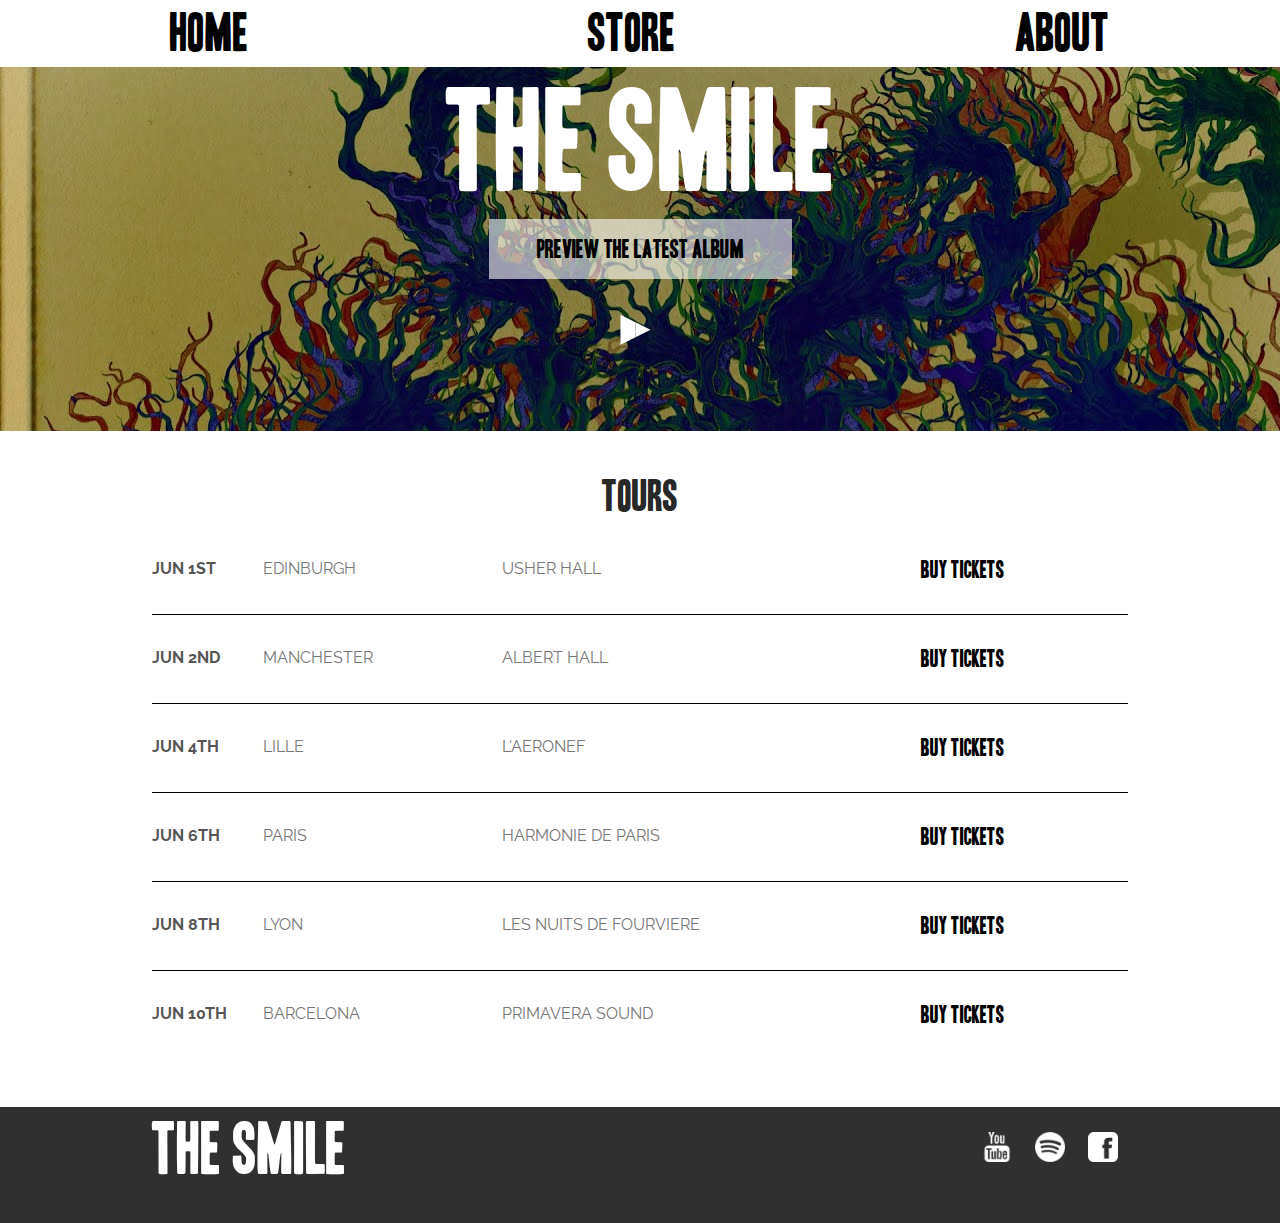
<file: index.html>
<!DOCTYPE html>
<html>
    <head>
        <title>THE SMILE</title>
        <meta name="description" content="This is the description">
        <link rel="stylesheet" href="style.css">
    </head>
    <body class="text-color text-font" >
        <header class="main-header">
            <nav class="nav main-nav">
                <ul>
                    <li><a href="index.html">HOME</a></li>
                    <li><a href="store.html">STORE</a></li>
                    <li><a href="about.html">ABOUT</a></li>
                </ul>
            </nav>
            <h1 class="band-name band-name-large">THE SMILE</h1>
            <div class="container">
                <button class="btn btn-header">Preview the Latest Album</button>

                <span id="play-button-container">
                    <span class="play-button play-button-before"></span>
                    <span class="play-button play-button-after"></span>
                </span>

                <!--<button class="btn btn-header btn-play" type="button">&#9658;</button>-->
                
            </div> 
        </header>
        <section class="content-section container">
            <h2 class="section-header">TOURS</h2>
            <div>
                <div class="tour-row">
                    <span class="tour-item tour-date">JUN 1ST</span>
                    <span class="tour-item tour-city">EDINBURGH</span>
                    <span class="tour-item tour-arena">USHER HALL</span>
                    <button type="button" class="btn tour-item tour-btn btn-primary">BUY TICKETS</button>
                </div>
                <div class="tour-row">
                    <span class="tour-item tour-date">JUN 2ND</span>
                    <span class="tour-item tour-city">MANCHESTER</span>
                    <span class="tour-item tour-arena">ALBERT HALL</span>
                    <button type="button" class="btn tour-item tour-btn btn-primary">BUY TICKETS</button>
                </div>
                <div class="tour-row">
                    <span class="tour-item tour-date">JUN 4TH</span>
                    <span class="tour-item tour-city">LILLE</span>
                    <span class="tour-item tour-arena">L'AERONEF</span>
                    <button type="button" class="btn tour-item tour-btn btn-primary">BUY TICKETS</button>
                </div>
                <div class="tour-row">
                    <span class="tour-item tour-date">JUN 6TH</span>
                    <span class="tour-item tour-city">PARIS</span>
                    <span class="tour-item tour-arena">HARMONIE DE PARIS</span>
                    <button type="button" class="btn tour-item tour-btn btn-primary">BUY TICKETS</button>
                </div>
                <div class="tour-row">
                    <span class="tour-item tour-date">JUN 8TH</span>
                    <span class="tour-item tour-city">LYON</span>
                    <span class="tour-item tour-arena">LES NUITS DE FOURVIERE</span>
                    <button type="button" class="btn tour-item tour-btn btn-primary">BUY TICKETS</button>
                </div>
                <div class="tour-row">
                    <span class="tour-item tour-date">JUN 10TH</span>
                    <span class="tour-item tour-city">BARCELONA</span>
                    <span class="tour-item tour-arena">PRIMAVERA SOUND</span>
                    <button type="button" class="btn tour-item tour-btn btn-primary">BUY TICKETS</button>
                </div>
            </div>
        </section>
        <footer class="main-footer">
            <div class="container main-footer-container">
                <h3 class="band-name">The Smile</h3>
                <ul class="nav footer-nav">
                    <li>
                        <a href="https://www.youtube.com/channel/UCym53v2ao-wXBhSUIKxAekw" target="_blank">
                            <img src="./images/YouTube Logo.png">
                        </a>
                    </li>
                    <li>
                        <a href="https://open.spotify.com/artist/6styCzc1Ej4NxISL0LiigM?si=6qh5ESiKQp6Us0pvr1g8rA" target="_blank">
                            <img src="./images/Spotify Logo.png">
                        </a>
                    </li>
                    <li>
                        <a href="https://www.facebook.com/thesmiletheband" target="_blank">
                            <img src="./images/Facebook Logo.png">
                        </a>
                    </li>
                </ul>
            </div>
        </footer>
    </body>

</html>
</file>
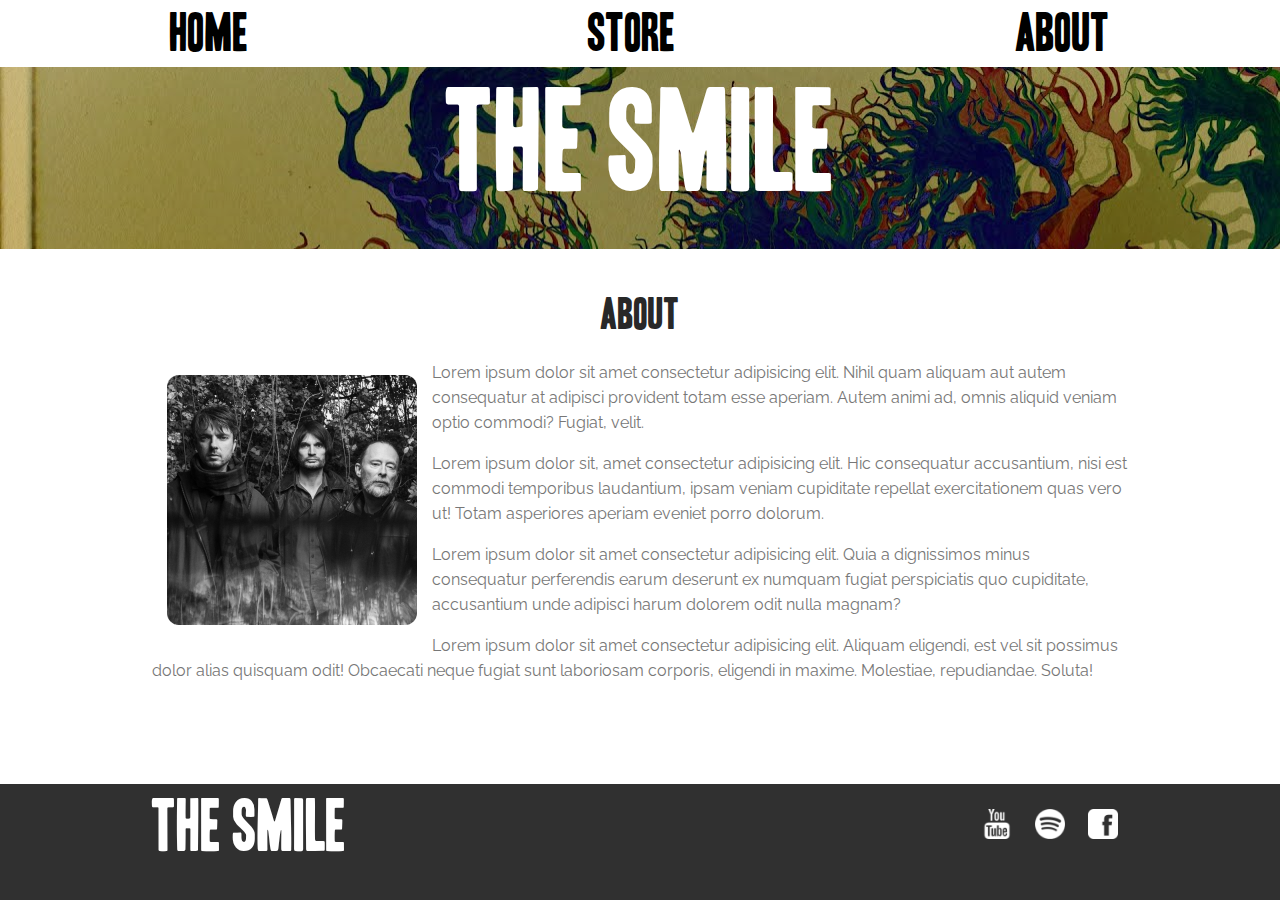
<file: about.html>
<!DOCTYPE html>
<html>
    <head>
        <title>THE SMILE | About</title>
        <meta name="description" content="This is the description">
        <link rel="stylesheet" href="style.css" />
    </head>
    <body class="text-color text-font">
        <header class="main-header">
            <nav class="nav main-nav">
                <ul>
                    <li><a href="index.html">HOME</a></li>
                    <li><a href="store.html">STORE</a></li>
                    <li><a href="about.html">ABOUT</a></li>
                </ul>
            </nav>
            <h1 class="band-name band-name-large">THE SMILE</h1>
        </header>

        <section class="content-section container">
            <h2 class="section-header">ABOUT</h2>
            <img class="about-band-image" src="images/Band.jpg">
            <p>Lorem ipsum dolor sit amet consectetur adipisicing elit. Nihil quam aliquam aut autem consequatur at adipisci provident totam esse aperiam. Autem animi ad, omnis aliquid veniam optio commodi? Fugiat, velit.</p>
            <p>Lorem ipsum dolor sit, amet consectetur adipisicing elit. Hic consequatur accusantium, nisi est commodi temporibus laudantium, ipsam veniam cupiditate repellat exercitationem quas vero ut! Totam asperiores aperiam eveniet porro dolorum.</p>
            <p>Lorem ipsum dolor sit amet consectetur adipisicing elit. Quia a dignissimos minus consequatur perferendis earum deserunt ex numquam fugiat perspiciatis quo cupiditate, accusantium unde adipisci harum dolorem odit nulla magnam?</p>
            <p>Lorem ipsum dolor sit amet consectetur adipisicing elit. Aliquam eligendi, est vel sit possimus dolor alias quisquam odit! Obcaecati neque fugiat sunt laboriosam corporis, eligendi in maxime. Molestiae, repudiandae. Soluta!</p>
        </section>
        
        <footer class="main-footer">
            <div class="container main-footer-container">
                <h3 class="band-name">The Smile</h3>
                <ul class="nav footer-nav">
                    <li>
                        <a href="https://www.youtube.com/channel/UCym53v2ao-wXBhSUIKxAekw" target="_blank">
                            <img src="./images/YouTube Logo.png">
                        </a>
                    </li>
                    <li>
                        <a href="https://open.spotify.com/artist/6styCzc1Ej4NxISL0LiigM?si=6qh5ESiKQp6Us0pvr1g8rA" target="_blank">
                            <img src="./images/Spotify Logo.png">
                        </a>
                    </li>
                    <li>
                        <a href="https://www.facebook.com/thesmiletheband" target="_blank">
                            <img src="./images/Facebook Logo.png">
                        </a>
                    </li>
                </ul>
            </div>
        </footer>
    </body>

</html>
</file>
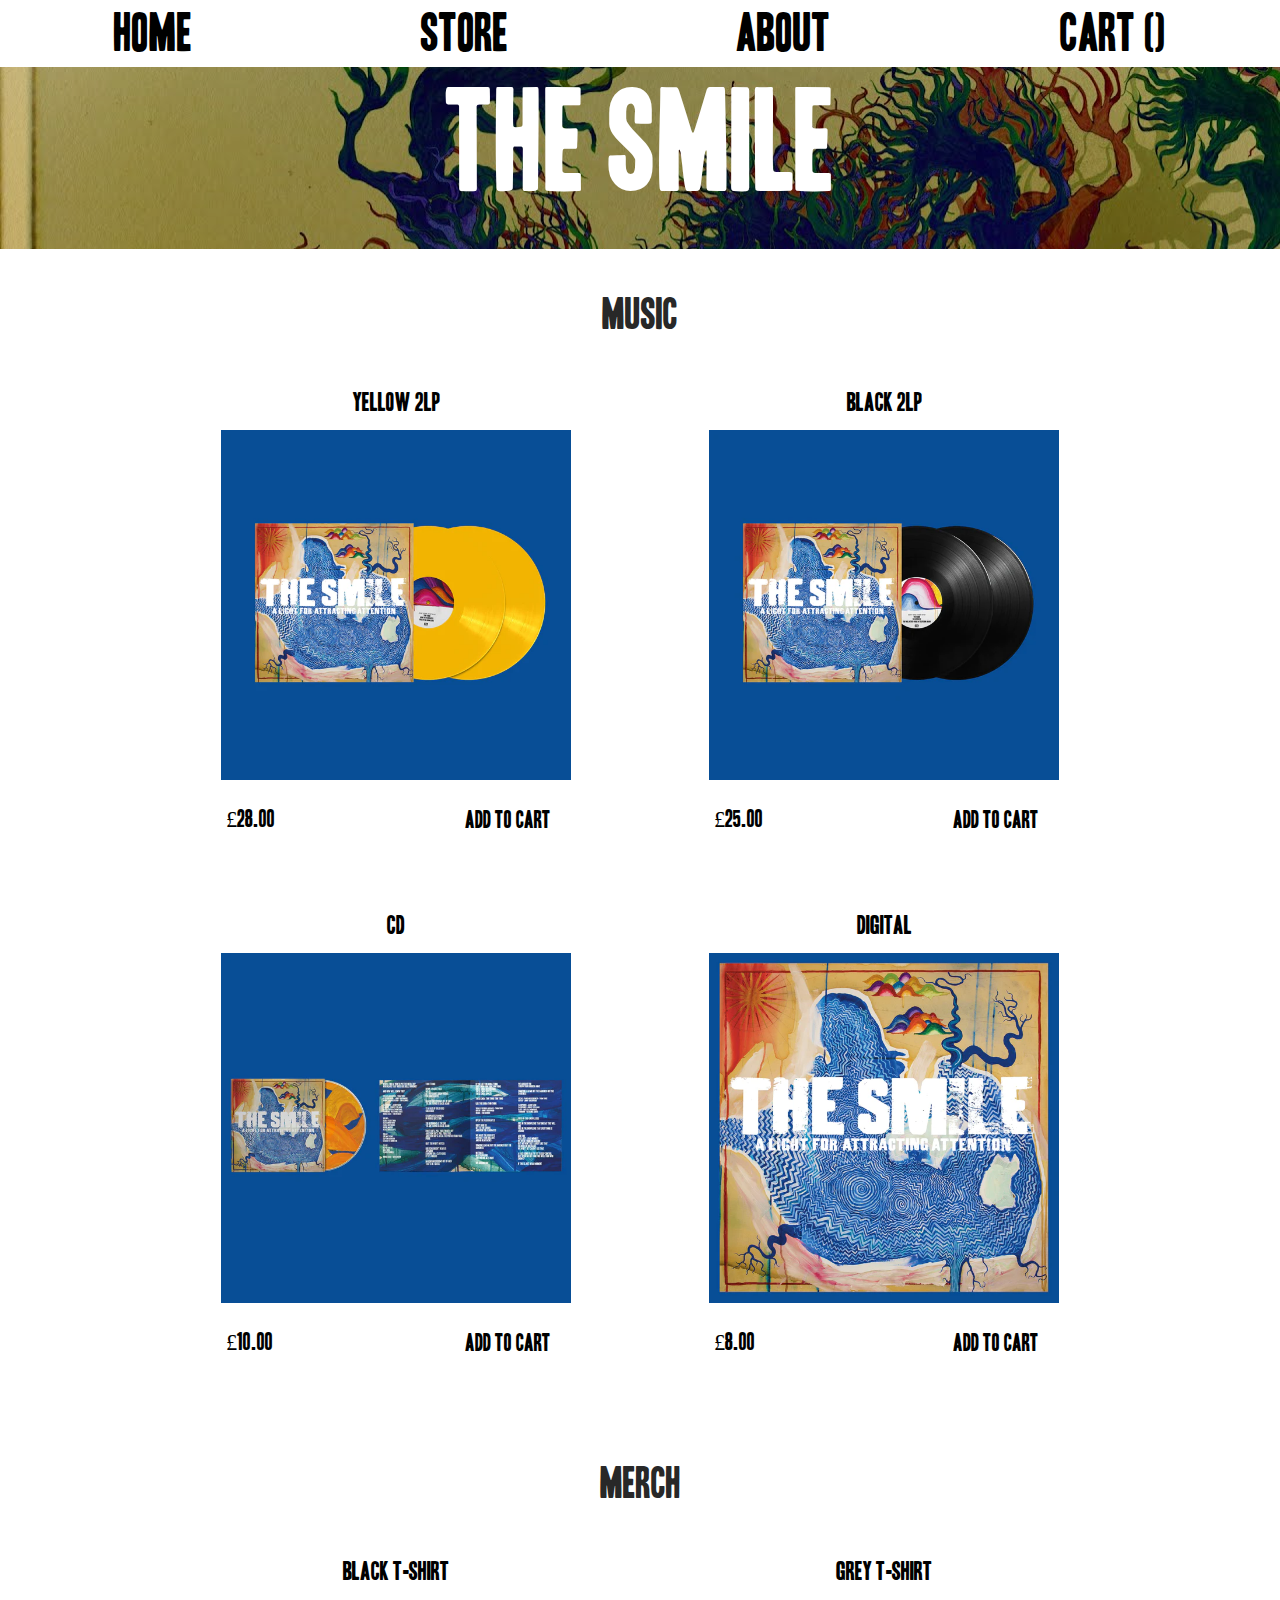
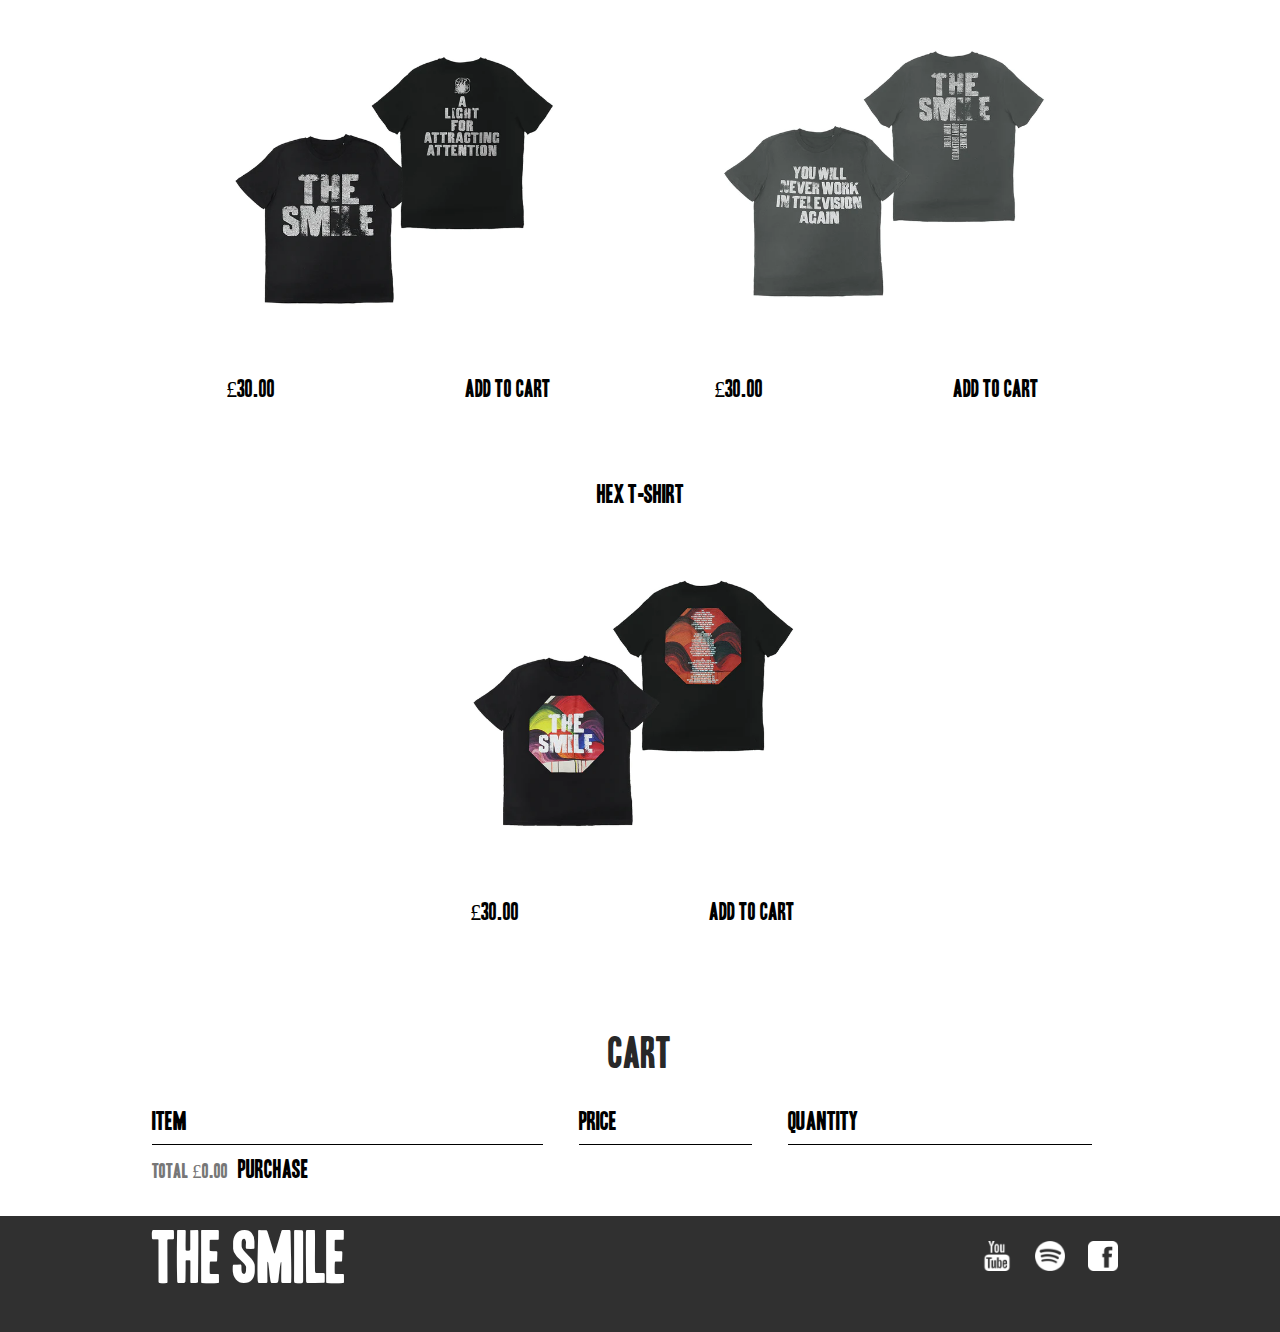
<file: store.html>
<!DOCTYPE html>
<html>
    <head>
        <title>THE SMILE | Store</title>
        <meta name="description" content="This is the description">
        <link rel="stylesheet" href="style.css">
    </head>
    <body class="text-color text-font">
         <header class="main-header">
                <nav class="nav main-nav">
                    <ul>
                        <li><a href="index.html">HOME</a></li>
                        <li><a href="store.html">STORE</a></li>
                        <li><a href="about.html">ABOUT</a></li>
                        <li><a href="javascript:void(0)">CART (<span id="cart-number"></span>)</a></li>
                    </ul>
                </nav>
                <h1 class="band-name band-name-large">THE SMILE</h1>
        </header>
        
        <section class="container content-section">
            <h2 class="section-header">MUSIC</h2>
            <div class="shop-items">
                <div class="shop-item">
                    <span class="shop-item-title">YELLOW 2LP</span>
                    <img class="shop-item-image" src="./images/Yellow Vinyl.webp">
                    <div class="shop-item-details">
                        <span class="shop-item-price">£28.00</span>
                        <button class="btn btn-primary shop-item-button" role="button">ADD TO CART</button>
                    </div>
                </div>
                <div class="shop-item">
                    <span class="shop-item-title">BLACK 2LP</span>
                    <img class="shop-item-image" src="./images/Black Vinyl.webp">
                    <div class="shop-item-details">
                        <span class="shop-item-price">£25.00</span>
                        <button class="btn btn-primary shop-item-button" role="button">ADD TO CART</button>
                    </div>   
                </div>
                <div class="shop-item">
                    <span class="shop-item-title">CD</span>
                    <img class="shop-item-image" src="./images/CD.webp">
                    <div class="shop-item-details">
                        <span class="shop-item-price">£10.00</span>
                        <button class="btn btn-primary shop-item-button"  role="button">ADD TO CART</button>
                    </div>
                </div>
                <div class="shop-item">
                    <span class="shop-item-title">DIGITAL</span>
                    <img class="shop-item-image" src="./images/Digital.webp">
                    <div class="shop-item-details">
                        <span class="shop-item-price">£8.00</span>
                        <button class="btn btn-primary shop-item-button" role="button">ADD TO CART</button>
                    </div>
                </div>
            </div>
        </section>

        <section class="container content-section">
            <h2 class="section-header">MERCH</h2>
            <div class="shop-items">
                <div class="shop-item">
                    <span class="shop-item-title">BLACK T-SHIRT</span>
                    <img class="shop-item-image" src="./images/Blk TShirt.webp">
                    <div class="shop-item-details">
                        <span class="shop-item-price">£30.00</span>
                        <button class="btn btn-primary shop-item-button" role="button">ADD TO CART</button>
                    </div>
                </div>
                <div class="shop-item">   
                    <span class="shop-item-title">GREY T-SHIRT</span>
                    <img class="shop-item-image" src="./images/Gry TShirt.webp">
                    <div class="shop-item-details">
                        <span class="shop-item-price">£30.00</span>
                        <button class="btn btn-primary shop-item-button" role="button">ADD TO CART</button>
                    </div>
                </div>
                <div class="shop-item">  
                    <span class="shop-item-title">HEX T-SHIRT</span>
                    <img class="shop-item-image" src="./images/Hex TShirt.webp">
                    <div class="shop-item-details">
                        <span class="shop-item-price">£30.00</span>
                        <button class="btn btn-primary shop-item-button" role="button">ADD TO CART</button>
                    </div> 
                </div>
            </div>
        </section>

        <section class="container content-section">
            <h2 class="section-header">CART</h2>
            <div class="cart-row">
                <span class="cart-item cart-header cart-column">ITEM</span>
                <span class="cart-price cart-header cart-column">PRICE</span>
                <span class="cart-quantity cart-header cart-column">QUANTITY</span>
            </div>
            <div class="cart-items">
            </div>
            <div class="cart-total">
                <span class="cart-total-title">Total</span>
                <span class="cart-total-price">£0.00</span>
                <button class="btn-primary btn-purchase" role="button">PURCHASE</button>
            </div>
        </section>

        <footer class="main-footer">
            <div class="container main-footer-container">
                <h3 class="band-name">The Smile</h3>
                <ul class="nav footer-nav">
                    <li>
                        <a href="https://www.youtube.com/channel/UCym53v2ao-wXBhSUIKxAekw" target="_blank">
                            <img src="./images/YouTube Logo.png">
                        </a>
                    </li>
                    <li>
                        <a href="https://open.spotify.com/artist/6styCzc1Ej4NxISL0LiigM?si=6qh5ESiKQp6Us0pvr1g8rA" target="_blank">
                            <img src="./images/Spotify Logo.png">
                        </a>
                    </li>
                    <li>
                        <a href="https://www.facebook.com/thesmiletheband" target="_blank">
                            <img src="./images/Facebook Logo.png">
                        </a>
                    </li>
                </ul>
            </div>
        </footer>
    </body>

    <script src="store.js" async></script>

</html>
</file>
<file: style.css>
@import url(https://fonts.googleapis.com/css?family=Raleway);

@font-face {
    font-family: "Toronto Gothic";
    src: url("Fonts/Toronto Gothic.woff") format("woff"),
         url("Fonts/Toronto Gothic.woff2") format("woff2");
    font-weight: normal;
    font-style: normal;
 }

* {
    box-sizing: border-box;
}

body {
    min-height: 100vh;
    margin: 0;
    padding: 0;
    color: #777;
    font-family: Raleway;
    display: flex;
    flex-direction: column;
}

.nav ul {
    display: flex;
    justify-content: space-around;
    padding: 0;
    margin: 0;
}

.nav li {
        display: inline;
}

.nav a {
    display: inline-block;
    padding: .1em;
    color: black;
    text-decoration: none;
    transition: color 0.1s ease;
}

.main-nav {
    background-color: white;
    text-align: center;
    font-family: "Toronto Gothic";
    font-size: 3em;
    font-weight: 100;
    /*border-bottom: 1px solid rgba(0, 0, 0, 1); 
    Nav bar bottom border*/

}

.nav a:hover {
    color:rgba(0, 128, 255, 0.8);
}

.main-header {
    background-color: rgba(0, 0, 0, .2);
    background-image: url("./images/Background.jpg");
    background-blend-mode: multiply;
    background-size: cover;
    padding-bottom: 30px;
    margin-bottom: 20px;
    height: 1000px auto;
}

.band-name {
    text-align: center;
    margin: 0;
    font-size: 4em;
    font-family: "Toronto Gothic";
    font-weight: normal;
    color: white;
}

.band-name-large {
    font-size: 8em;
}

.content-section {
    line-height: 25px;
    margin: 1em;
}

.container {
    min-width: 80%;
    max-width: 900px;
    margin: 0 auto;
    padding: 0 1.5em;
    padding-bottom: 2em;
}

.section-header {
    font-family: "Toronto Gothic";
    font-weight: normal;
    color: rgb(40, 40, 40);
    text-align: center;
    font-size: 2.5em;
}

.about-band-image {
    float: left;
    height: 250px;
    width: 250px;
    margin: 15px;
    /*border-radius: 50%;  Creates a circle*/
    border-radius: 12px;
}

.main-footer {
    margin-top: auto;
    background-color: rgb(48, 48, 48);
    color: white;
    padding: .25em 0;
    
}

.main-footer-container {
    display: flex;
    align-items: center;
}

.main-footer-container ul {
    flex-grow: 1;
    text-align: end;
}

.footer-nav li {
    padding: 0 .5em;
}

.footer-nav img {
    width: 30px;
    height: 30px;
    transition: filter 0.2s ease;
}

.footer-nav img:hover {
    filter: invert(40%)
}

.btn {
    text-align: center;
    vertical-align: middle;
    padding: .67em;
    cursor: pointer;
}

.btn-header {
    display: block;
    margin: 0 auto;
    color: black;
    border: none;
   /* border: 2px solid #000000; Border on button*/
    background-color: rgba(255, 255, 255, 0.6);
    border-radius: 0;
    font-family: "Toronto Gothic";
    font-size: 1.5em;
    font-weight: lighter;
    padding-left: 2em;
    padding-right: 2em;
    margin-bottom: 1.5em;
}

.btn-header:hover {
    color:rgba(0, 128, 255, 0.8);
    background-color: rgba(255, 255, 255, 0.55);
}

#play-button-container {
    display: inline-block;
    width: 50px;
    height: 50px;
    cursor: pointer;
    
    margin-inline: 48%;
  }

 .play-button {
    display: inline-block;
    position: absolute;
    width: 30px;
    height: 30px;
    background: #fff;
    transition: clip-path .3s ease;
  }

  .play-button-before {
    clip-path: polygon(0 0, 50% 25%, 50% 75%, 0% 100%);
  }

  .play-button-after {
    clip-path: polygon(50% 25%, 100% 50%, 100% 50%, 50% 75%);
  }

  #play-button-container:hover .play-button-before {
    clip-path: polygon(0 0, 30% 0, 30% 100%, 0% 100%);
  }

  #play-button-container:hover .play-button-after{
    clip-path: polygon(70% 0, 100% 0, 100% 100%, 70% 100%)
  }

/* Old button
.btn-play {
    display: block;
    margin: 0 auto;
    border-radius: 50%;
    font-size: 1.5em;
    padding: 0;
    width: 80px;
    height: 80px;
}*/

.tour-row {
    border-bottom: 1px solid black;
    padding-bottom: 1em;
    margin-bottom: 1em;
}

.tour-row:last-child {
    border-bottom: none;
}

.tour-item {
    display: inline-block;
    padding-right: .5em;

}

.tour-date {
    color: #555;
    font-weight: bold;
    width: 11%;
}

.tour-city {
    width: 24%;
}

.tour-arena {
    width: 41%;
}

.tour-btn {
    max-width: 20%;
}

.btn-primary {
    background-color: white;
    color: black;
    border: none;
    font-family: "Toronto Gothic";
    font-size: 1.4em;
    transition: color 0.1s ease;
}

.btn-primary:hover {
    color:rgba(0, 128, 255, 0.8);
}

.shop-item {
    margin: 30px;
}

.shop-item-title {
    display: block;
    width: 100%;
    text-align: center;
    font-weight: normal;
    font-size: 1.5em;
    font-family: "Toronto Gothic";
    color: black;
    padding-bottom: 15px;
}

.shop-item-image {
    height: 350px;
}

.shop-item-details {
    display: flex;
    align-items: center;
    padding: 5px;
}

.shop-item-price {
    flex-grow: 1;
    font-family: "Toronto Gothic";
    font-size: 1.4em;
    color: black;
}

.shop-items {
    display: flex;
    flex-wrap: wrap;
    justify-content: space-around;
}

.cart-header {
    font-family: "Toronto Gothic";
    font-weight: lighter;
    font-size: 1.5em;
    color: black;
}

.cart-column {
    display: flex;
    align-items: center;
    border-bottom: 1px solid black;
    margin-right: 1.5em;
    padding-bottom: 10px;
    margin-top: 10px;
}

.cart-row {
    display: flex;
}

.cart-item {
    width: 45%;
}

.cart-price {
    width: 20%;
}

.cart-quantity {
    width: 35%;
}

.cart-item-title {
    color: #333;
    margin-left: .5em;
    font-size: 1em;
}

.cart-item-image {
    width: 75px;
    height: auto;
    border-radius: 10px;
}

.cart-item-price {
    font-size: 1em;
    color: #333;
}

.btn-danger {
    color: white;
    background-color: #EB5757;
    border: none;
    border-radius: .3em;
    font-weight: lighter;
    font-size: 1.2em;
    font-family: "Toronto Gothic";
}

.btn-danger:hover {
    background-color: #CC4C4C;
}

.cart-quantity-input {
    height: 50px;
    width: 50px;
    border-radius: 5px;
    border: 1px solid black;
    background-color: #eee;
    color: #333;
    padding: 0;
    text-align: center;
    font-size: 1em;
    margin-right: 25px;
}

.cart-column-input {
    display: flex;
    align-items: center;
    justify-content: center;
    margin-left: auto;
}

.btn-purchase {
    cursor: pointer;
    font-size: 1.2em;
}

.cart-total {
    display: inline;
    padding-top: 10px;
    display: block;
    text-align: left;
    font-weight: normal;
    font-size: 1.2em;
    font-family: "Toronto Gothic";
}
</file>
